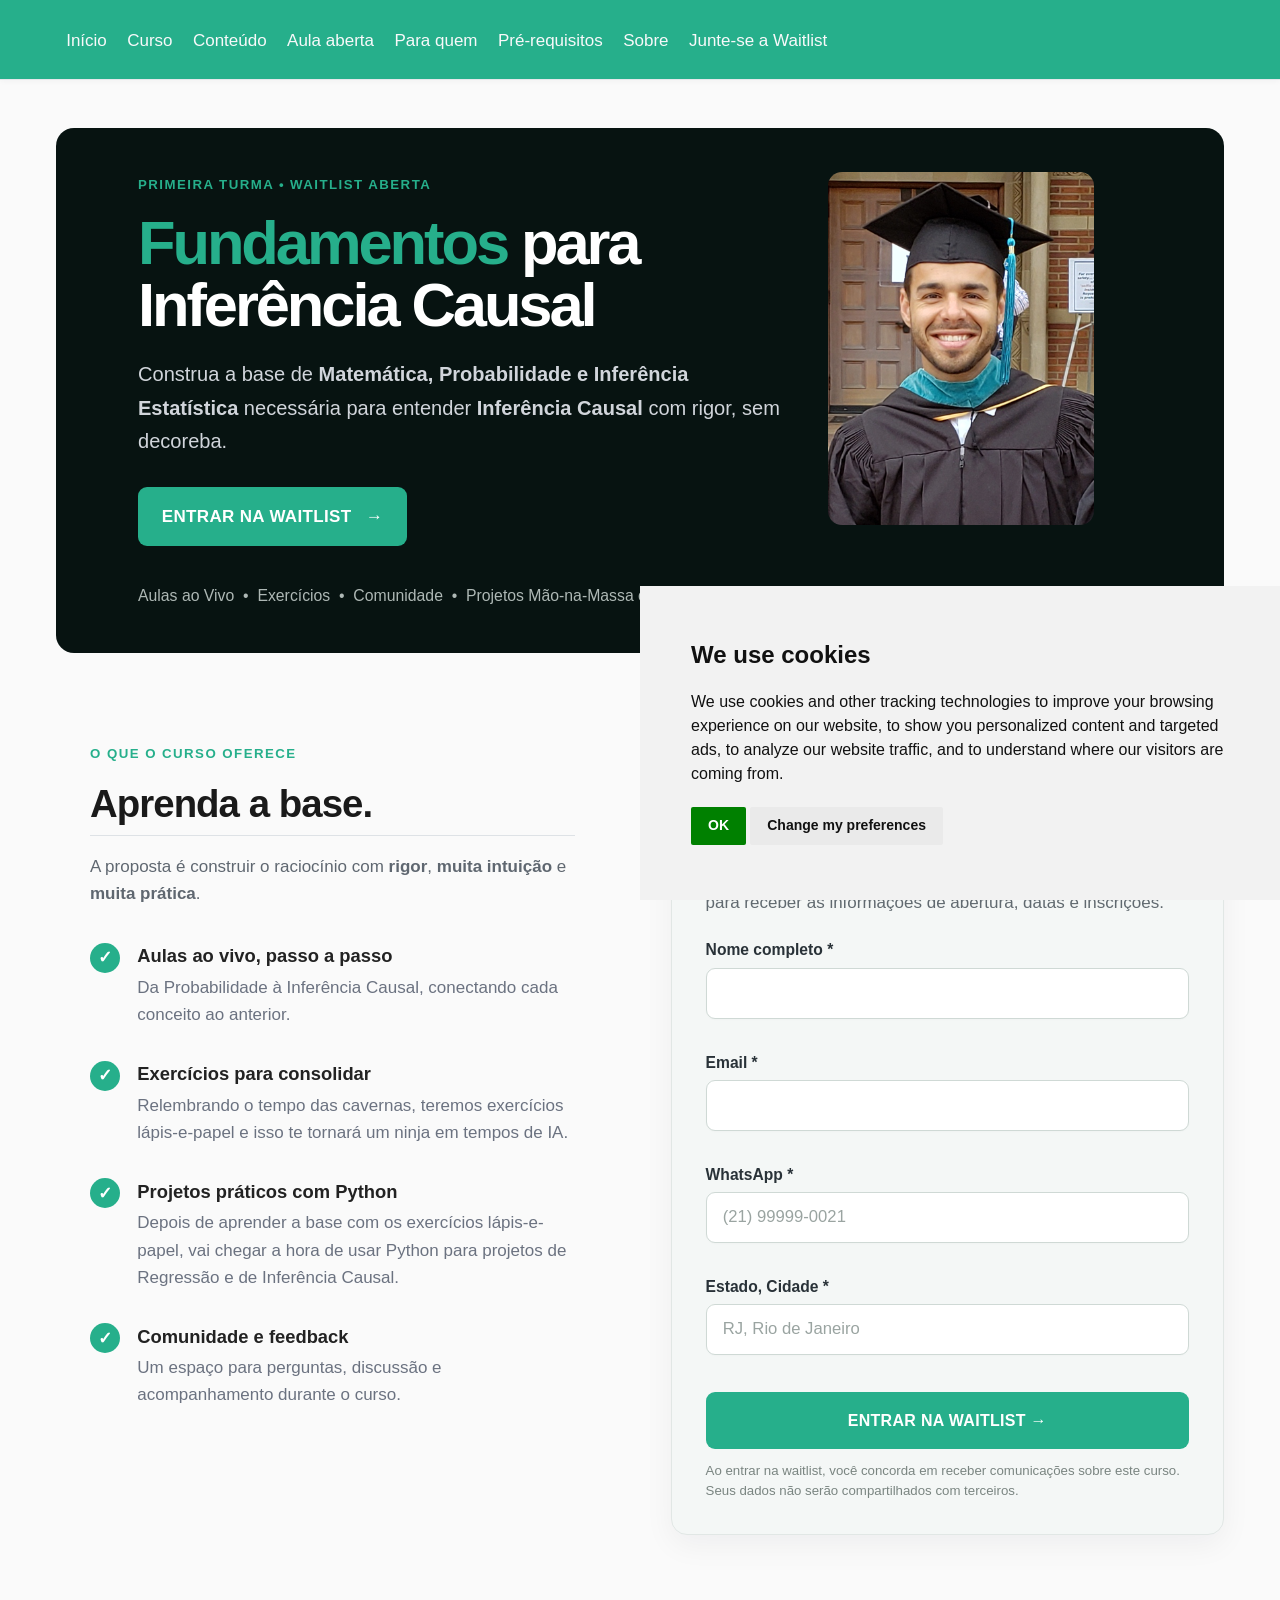
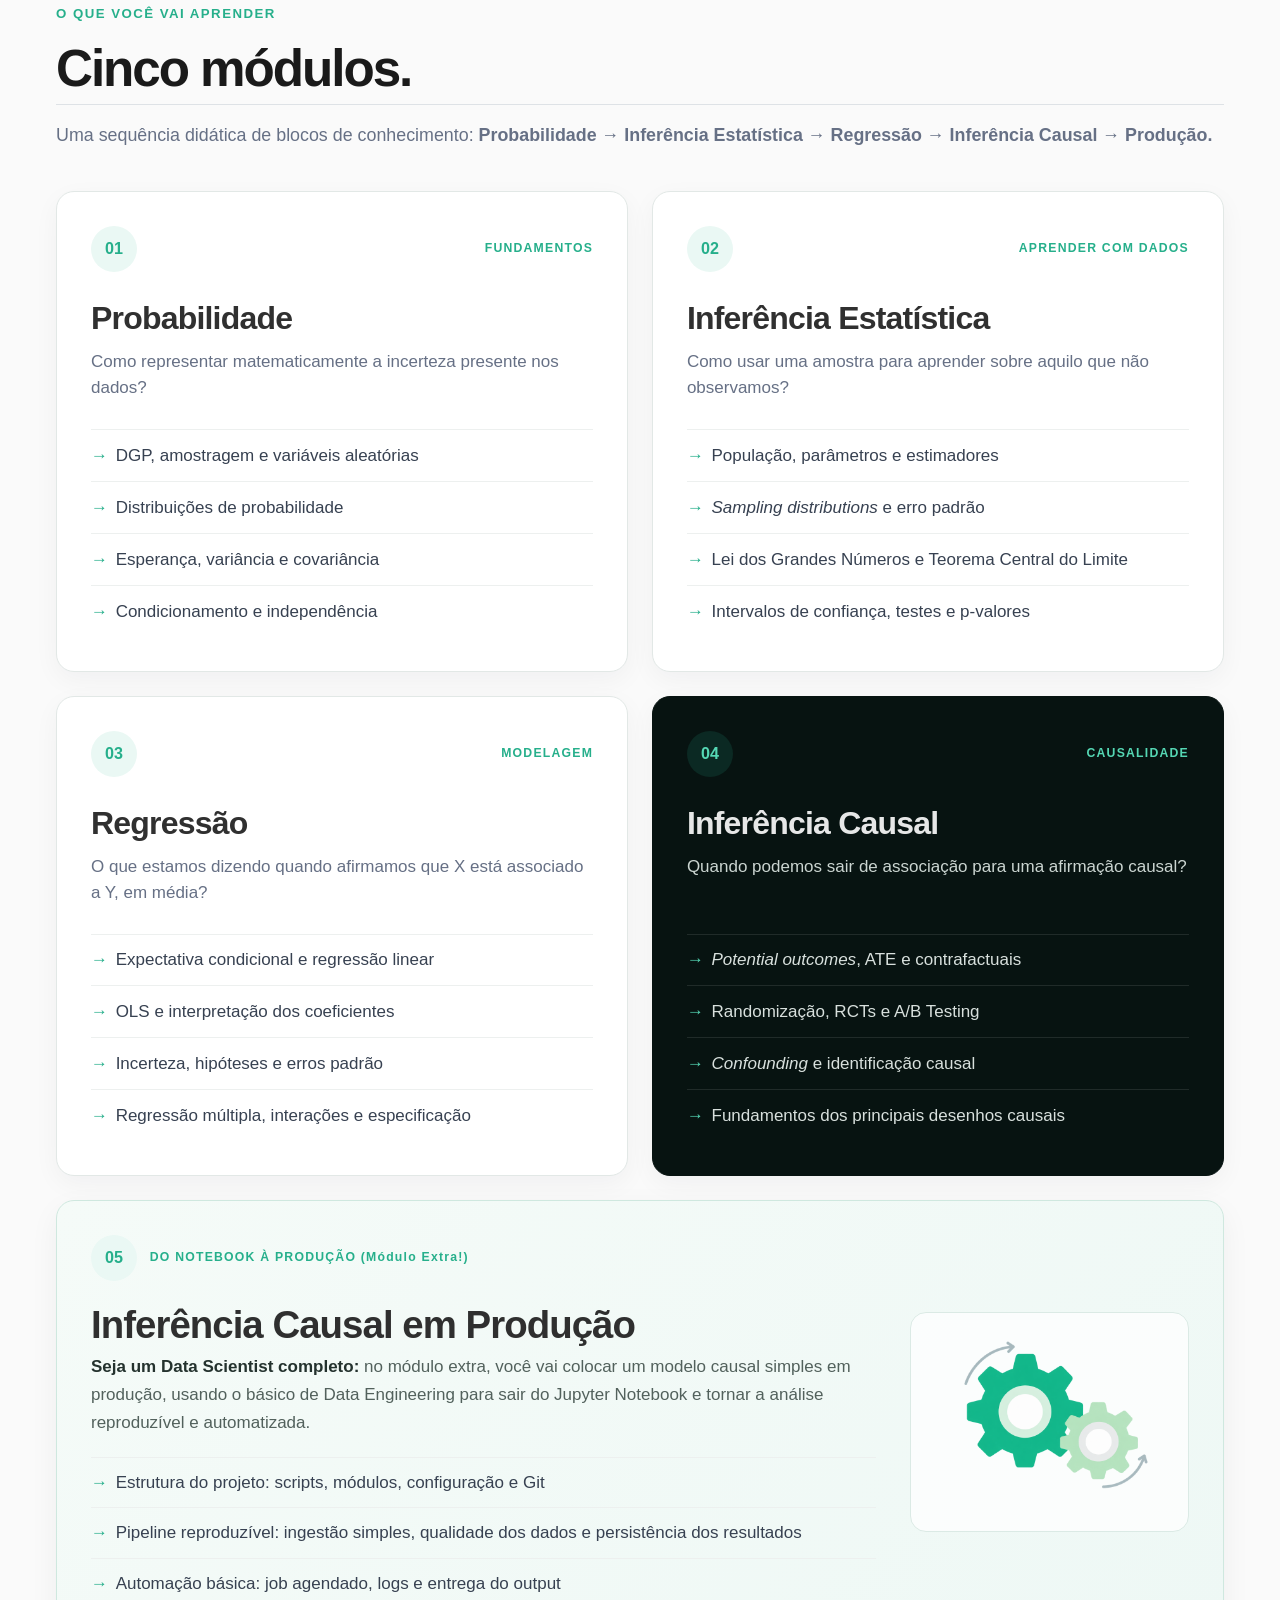
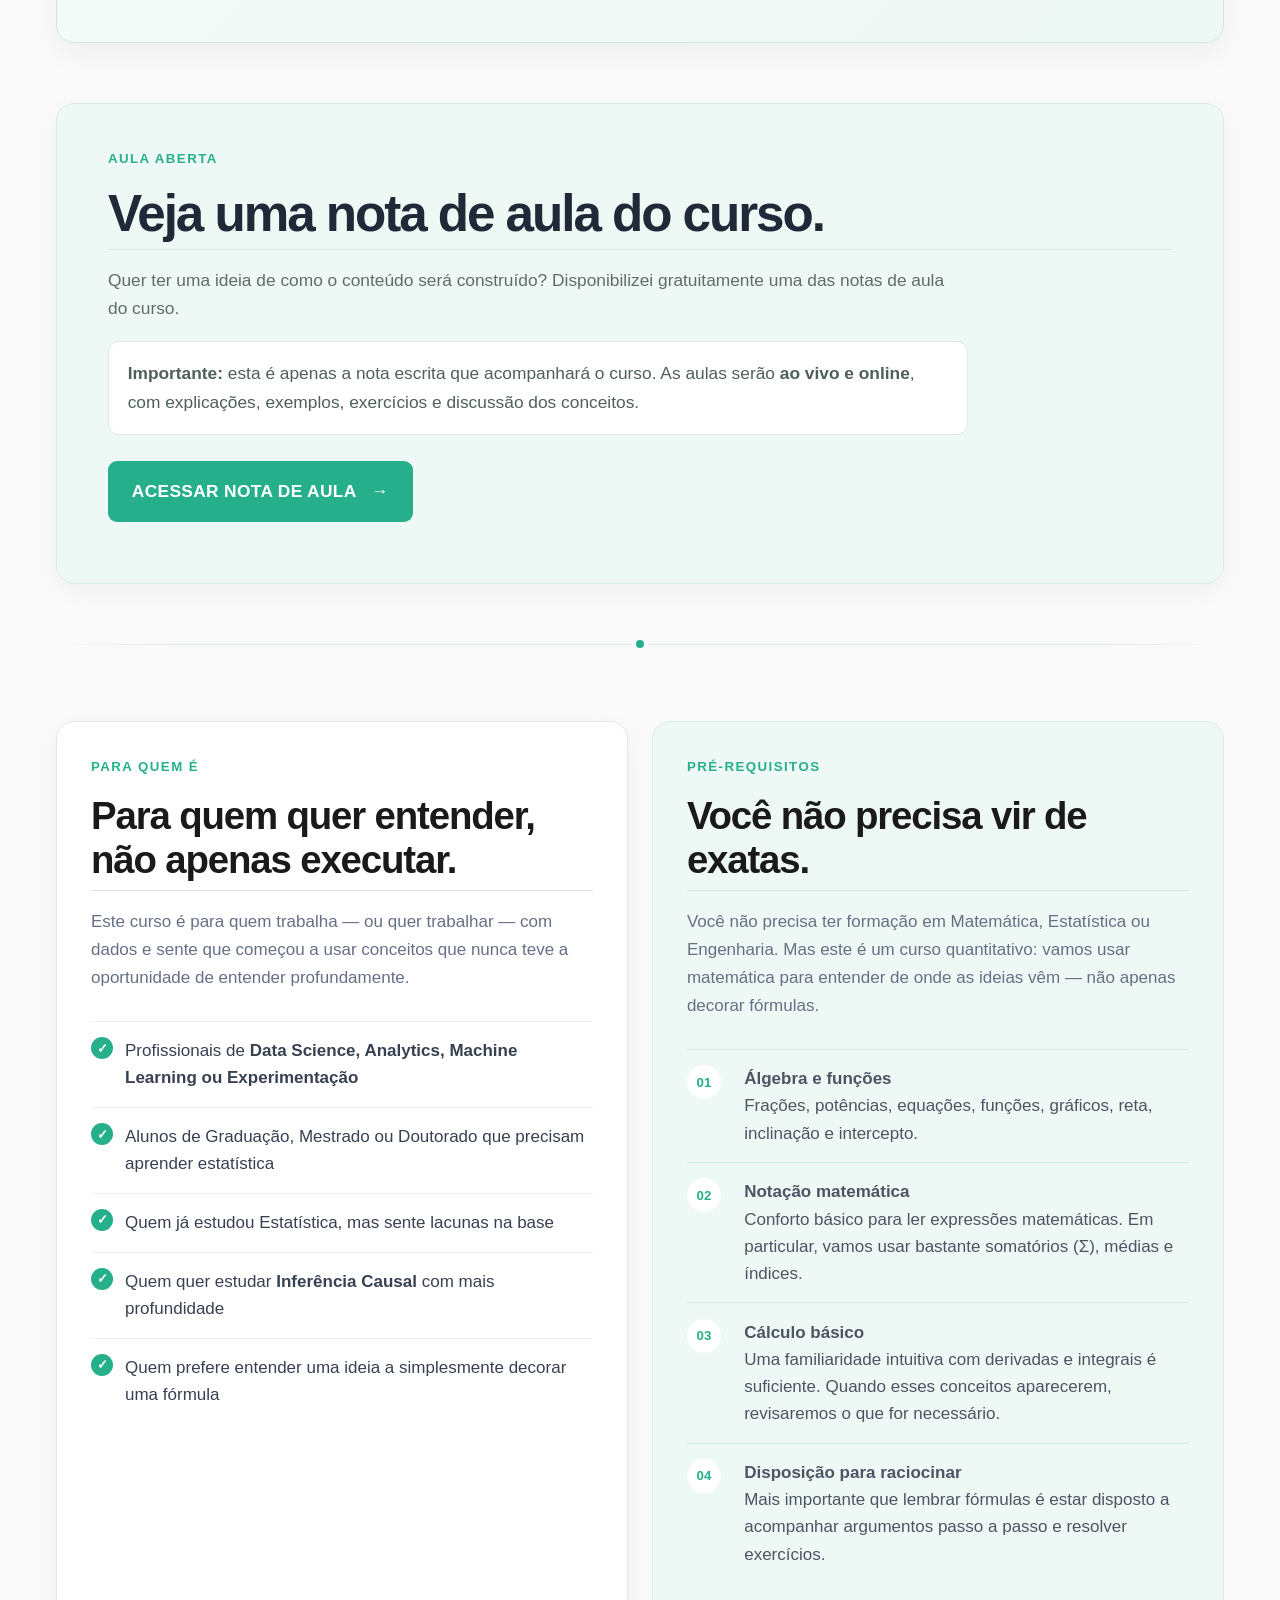
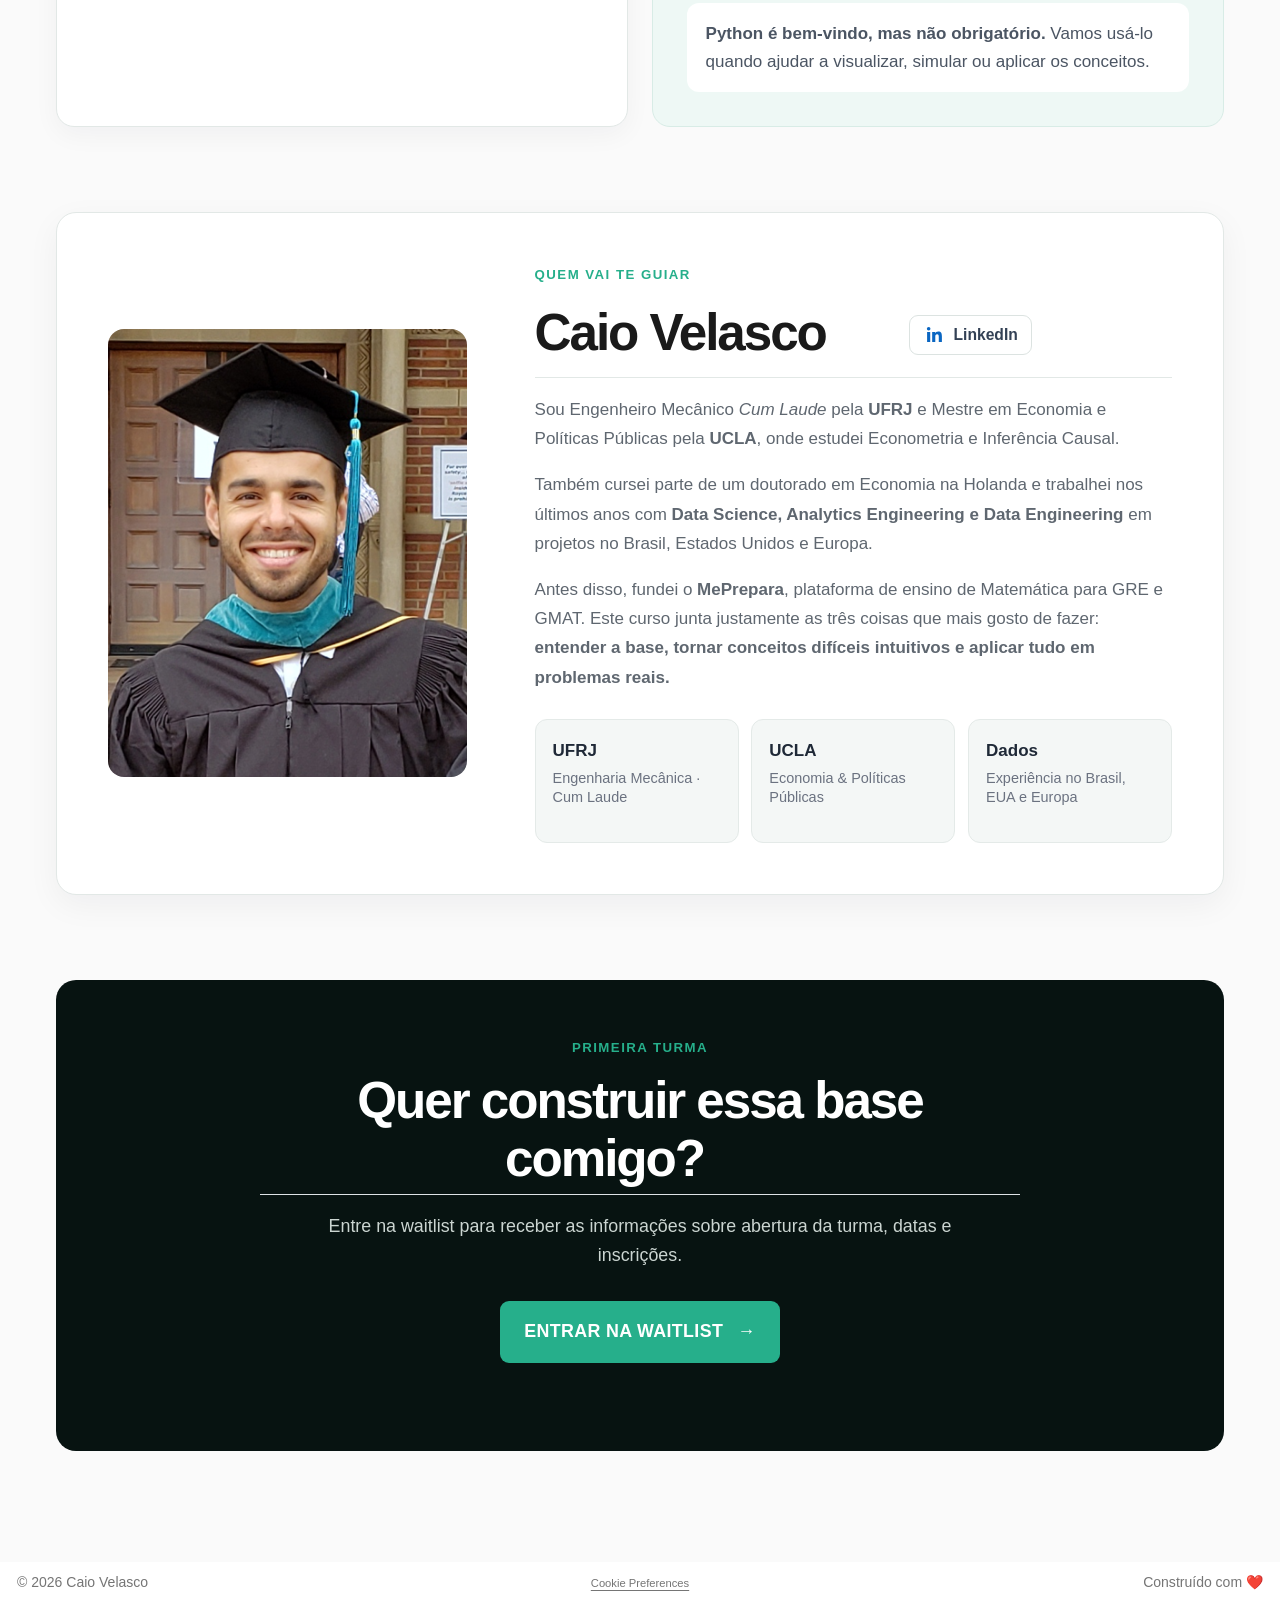
<file: docs/index.html>
<!DOCTYPE html>
<html xmlns="http://www.w3.org/1999/xhtml" lang="en" xml:lang="en"><head>

<meta charset="utf-8">
<meta name="generator" content="quarto-1.7.28">

<meta name="viewport" content="width=device-width, initial-scale=1.0, user-scalable=yes">


<title>Fundamentos para Inferência Causal</title>
<style>
code{white-space: pre-wrap;}
span.smallcaps{font-variant: small-caps;}
div.columns{display: flex; gap: min(4vw, 1.5em);}
div.column{flex: auto; overflow-x: auto;}
div.hanging-indent{margin-left: 1.5em; text-indent: -1.5em;}
ul.task-list{list-style: none;}
ul.task-list li input[type="checkbox"] {
  width: 0.8em;
  margin: 0 0.8em 0.2em -1em; /* quarto-specific, see https://github.com/quarto-dev/quarto-cli/issues/4556 */ 
  vertical-align: middle;
}
</style>


<script src="site_libs/quarto-nav/quarto-nav.js"></script>
<script src="site_libs/quarto-nav/headroom.min.js"></script>
<script src="site_libs/cookie-consent/cookie-consent.js"></script>
<link href="site_libs/cookie-consent/cookie-consent.css" rel="stylesheet">
<script src="site_libs/clipboard/clipboard.min.js"></script>
<script src="site_libs/quarto-html/quarto.js" type="module"></script>
<script src="site_libs/quarto-html/tabsets/tabsets.js" type="module"></script>
<script src="site_libs/quarto-html/popper.min.js"></script>
<script src="site_libs/quarto-html/tippy.umd.min.js"></script>
<script src="site_libs/quarto-html/anchor.min.js"></script>
<link href="site_libs/quarto-html/tippy.css" rel="stylesheet">
<link href="site_libs/quarto-html/quarto-syntax-highlighting-b719d3d4935f2b08311a76135e2bf442.css" rel="stylesheet" id="quarto-text-highlighting-styles">
<script src="site_libs/bootstrap/bootstrap.min.js"></script>
<link href="site_libs/bootstrap/bootstrap-icons.css" rel="stylesheet">
<link href="site_libs/bootstrap/bootstrap-cc63fce9873912f1bbbccf05079cc9ea.min.css" rel="stylesheet" append-hash="true" id="quarto-bootstrap" data-mode="light">
<script id="quarto-search-options" type="application/json">{
  "language": {
    "search-no-results-text": "No results",
    "search-matching-documents-text": "matching documents",
    "search-copy-link-title": "Copy link to search",
    "search-hide-matches-text": "Hide additional matches",
    "search-more-match-text": "more match in this document",
    "search-more-matches-text": "more matches in this document",
    "search-clear-button-title": "Clear",
    "search-text-placeholder": "",
    "search-detached-cancel-button-title": "Cancel",
    "search-submit-button-title": "Submit",
    "search-label": "Search"
  }
}</script>
<script async="" src="https://www.googletagmanager.com/gtag/js?id=G-1CQVNDXN3S"></script>

<script type="text/plain" cookie-consent="tracking">

window.dataLayer = window.dataLayer || [];
function gtag(){dataLayer.push(arguments);}
gtag('js', new Date());
gtag('config', 'G-1CQVNDXN3S', { 'anonymize_ip': true});
</script>

<script type="text/javascript" charset="UTF-8">
document.addEventListener('DOMContentLoaded', function () {
cookieconsent.run({
  "notice_banner_type":"simple",
  "consent_type":"implied",
  "palette":"light",
  "language":"en",
  "page_load_consent_levels":["strictly-necessary","functionality","tracking","targeting"],
  "notice_banner_reject_button_hide":false,
  "preferences_center_close_button_hide":false,
  "website_name":""
  ,
"language":"en"
  });
});
</script> 
  


<link rel="stylesheet" href="styles.css">
</head>

<body class="nav-fixed fullcontent quarto-light">

<div id="quarto-search-results"></div>
  <header id="quarto-header" class="headroom fixed-top">
    <nav class="navbar navbar-expand-lg " data-bs-theme="dark">
      <div class="navbar-container container-fluid">
          <button class="navbar-toggler" type="button" data-bs-toggle="collapse" data-bs-target="#navbarCollapse" aria-controls="navbarCollapse" role="menu" aria-expanded="false" aria-label="Toggle navigation" onclick="if (window.quartoToggleHeadroom) { window.quartoToggleHeadroom(); }">
  <span class="navbar-toggler-icon"></span>
</button>
          <div class="collapse navbar-collapse" id="navbarCollapse">
            <ul class="navbar-nav navbar-nav-scroll me-auto">
  <li class="nav-item">
    <a class="nav-link" href="./index.html#topo"> 
<span class="menu-text">Início</span></a>
  </li>  
  <li class="nav-item">
    <a class="nav-link" href="./index.html#curso"> 
<span class="menu-text">Curso</span></a>
  </li>  
  <li class="nav-item">
    <a class="nav-link" href="./index.html#conteudo"> 
<span class="menu-text">Conteúdo</span></a>
  </li>  
  <li class="nav-item">
    <a class="nav-link" href="./index.html#aula-aberta"> 
<span class="menu-text">Aula aberta</span></a>
  </li>  
  <li class="nav-item">
    <a class="nav-link" href="./index.html#publico"> 
<span class="menu-text">Para quem</span></a>
  </li>  
  <li class="nav-item">
    <a class="nav-link" href="./index.html#requisitos"> 
<span class="menu-text">Pré-requisitos</span></a>
  </li>  
  <li class="nav-item">
    <a class="nav-link" href="./index.html#sobre"> 
<span class="menu-text">Sobre</span></a>
  </li>  
  <li class="nav-item">
    <a class="nav-link" href="./index.html#waitlist"> 
<span class="menu-text">Junte-se a Waitlist</span></a>
  </li>  
</ul>
          </div> <!-- /navcollapse -->
            <div class="quarto-navbar-tools">
</div>
      </div> <!-- /container-fluid -->
    </nav>
</header>
<!-- content -->
<div id="quarto-content" class="quarto-container page-columns page-rows-contents page-layout-article page-navbar">
<!-- sidebar -->
<!-- margin-sidebar -->
    
<!-- main -->
<main class="content" id="quarto-document-content"><header id="title-block-header" class="quarto-title-block"></header>




<p><a name="topo"></a></p>
<div class="landing-shell">
<section class="course-hero">
<div class="hero-copy">
<p class="eyebrow">
PRIMEIRA TURMA • WAITLIST ABERTA
</p>
<h1>
<span>Fundamentos</span> para Inferência Causal
</h1>
<p class="hero-subtitle">
Construa a base de <strong>Matemática, Probabilidade e Inferência Estatística</strong> necessária para entender <strong>Inferência Causal</strong> com rigor, sem decoreba.
</p>
<p><a class="hero-cta" href="#waitlist">ENTRAR NA WAITLIST <span>→</span></a></p>
<p class="hero-note">
Aulas ao Vivo &nbsp;•&nbsp; Exercícios &nbsp;•&nbsp; Comunidade &nbsp;•&nbsp; Projetos Mão-na-Massa com Python
</p>
</div>
<div class="hero-photo-wrap">
<p><img src="images/caio_ucla.png" alt="Caio Velasco" class="hero-photo"></p>
</div>
</section>
<section class="offer-grid" id="curso">
<div class="offer-copy">
<p class="section-kicker">
O QUE O CURSO OFERECE
</p>
<h2 class="anchored">
Aprenda a base.
</h2>
<p class="offer-intro">
A proposta é construir o raciocínio com <strong>rigor</strong>, <strong>muita intuição</strong> e <strong>muita prática</strong>.
</p>
<div class="feature-item">
<div class="feature-check">
✓
</div>
<div>
<strong>Aulas ao vivo, passo a passo</strong>
<p>
Da Probabilidade à Inferência Causal, conectando cada conceito ao anterior.
</p>
</div>
</div>
<div class="feature-item">
<div class="feature-check">
✓
</div>
<div>
<strong>Exercícios para consolidar</strong>
<p>
Relembrando o tempo das cavernas, teremos exercícios lápis-e-papel e isso te tornará um ninja em tempos de IA.
</p>
</div>
</div>
<div class="feature-item">
<div class="feature-check">
✓
</div>
<div>
<strong>Projetos práticos com Python</strong>
<p>
Depois de aprender a base com os exercícios lápis-e-papel, vai chegar a hora de usar Python para projetos de Regressão e de Inferência Causal.
</p>
</div>
</div>
<div class="feature-item">
<div class="feature-check">
✓
</div>
<div>
<strong>Comunidade e feedback</strong>
<p>
Um espaço para perguntas, discussão e acompanhamento durante o curso.
</p>
</div>
</div>
</div>
<div id="waitlist" class="waitlist-card">
<p class="waitlist-label">
PRIMEIRA TURMA
</p>
<h2 class="anchored">
Entre na waitlist
</h2>
<p class="waitlist-copy">
Estou preparando a primeira turma do curso. Deixe seus dados para receber as informações de abertura, datas e inscrições.
</p>
<form id="waitlist-native-form" action="https://docs.google.com/forms/d/e/1FAIpQLScyDL0yrgmfypED88UhUn9P0kuiKJo1PqZxPzEBx6vacdz6kQ/formResponse" method="POST" target="waitlist-hidden-iframe">
<p><label for="waitlist-name">Nome completo *</label> <input id="waitlist-name" type="text" name="entry.2109223730" autocomplete="name" required=""></p>
<p><label for="waitlist-email">Email *</label> <input id="waitlist-email" type="email" name="entry.1826589210" autocomplete="email" required=""></p>
<p><label for="waitlist-whatsapp">WhatsApp *</label> <input id="waitlist-whatsapp" type="tel" name="entry.1489132314" autocomplete="tel" inputmode="numeric" maxlength="15" placeholder="(21) 99999-0021" required=""></p>
<p><label for="waitlist-location">Estado, Cidade *</label> <input id="waitlist-location" type="text" name="entry.1068005173" placeholder="RJ, Rio de Janeiro" required=""></p>
<button type="submit" id="waitlist-submit">
ENTRAR NA WAITLIST →
</button>
<p class="waitlist-privacy">
Ao entrar na waitlist, você concorda em receber comunicações sobre este curso. Seus dados não serão compartilhados com terceiros.
</p>
</form>
<div id="waitlist-success" hidden="">
<div class="success-icon">
✓
</div>
<p><strong>Você entrou na waitlist!</strong></p>
<p>
Obrigado pela confiança! Vou te avisar por email assim que tiver novidades sobre a primeira turma.
</p>
</div>
<iframe name="waitlist-hidden-iframe" id="waitlist-hidden-iframe" style="display:none;">
</iframe>
<script>
(function () {

  const form = document.getElementById("waitlist-native-form");
  const iframe = document.getElementById("waitlist-hidden-iframe");
  const success = document.getElementById("waitlist-success");
  const button = document.getElementById("waitlist-submit");
  const whatsapp = document.getElementById("waitlist-whatsapp");

  let submitted = false;

  function formatWhatsapp(value) {

    const digits = value.replace(/\D/g, "").slice(0, 11);

    if (digits.length <= 2) {
      return digits.length ? `(${digits}` : "";
    }

    if (digits.length <= 6) {
      return `(${digits.slice(0, 2)}) ${digits.slice(2)}`;
    }

    if (digits.length <= 10) {
      return `(${digits.slice(0, 2)}) ${digits.slice(2, 6)}-${digits.slice(6)}`;
    }

    return `(${digits.slice(0, 2)}) ${digits.slice(2, 7)}-${digits.slice(7)}`;
  }

  whatsapp.addEventListener("input", function () {
    this.value = formatWhatsapp(this.value);
    this.setCustomValidity("");
  });

  form.addEventListener("submit", function (event) {

    const digits = whatsapp.value.replace(/\D/g, "");

    if (digits.length < 10) {
      event.preventDefault();
      whatsapp.setCustomValidity("Digite um WhatsApp válido com DDD.");
      whatsapp.reportValidity();
      return;
    }

    whatsapp.setCustomValidity("");

    submitted = true;

    button.disabled = true;
    button.textContent = "ENVIANDO...";
  });

  iframe.addEventListener("load", function () {

    if (!submitted) return;

    form.style.display = "none";
    success.hidden = false;

    if (typeof gtag === "function") {
      gtag("event", "generate_lead", {
        lead_source: "waitlist",
        course_name: "fundamentos_inferencia_causal"
      });
    }

  });

})();
</script>
</div>
</section>
<section class="curriculum-section" id="conteudo">
<div class="curriculum-intro">
<p class="section-kicker">
O QUE VOCÊ VAI APRENDER
</p>
<h2 class="anchored">
Cinco módulos.
</h2>
<p>
Uma sequência didática de blocos de conhecimento: <strong>Probabilidade → Inferência Estatística → Regressão → Inferência Causal → Produção.</strong>
</p>
</div>
<div class="module-grid">
<article class="module-card">
<div class="module-top">
<div class="module-number">
01
</div>
<div class="module-tag">
FUNDAMENTOS
</div>
</div>
<h3 class="anchored">
Probabilidade
</h3>
<p class="module-question">
Como representar matematicamente a incerteza presente nos dados?
</p>
<ul class="module-topics">
<li>
DGP, amostragem e variáveis aleatórias
</li>
<li>
Distribuições de probabilidade
</li>
<li>
Esperança, variância e covariância
</li>
<li>
Condicionamento e independência
</li>
</ul>
</article>
<article class="module-card">
<div class="module-top">
<div class="module-number">
02
</div>
<div class="module-tag">
APRENDER COM DADOS
</div>
</div>
<h3 class="anchored">
Inferência Estatística
</h3>
<p class="module-question">
Como usar uma amostra para aprender sobre aquilo que não observamos?
</p>
<ul class="module-topics">
<li>
População, parâmetros e estimadores
</li>
<li>
<em>Sampling distributions</em> e erro padrão
</li>
<li>
Lei dos Grandes Números e Teorema Central do Limite
</li>
<li>
Intervalos de confiança, testes e p-valores
</li>
</ul>
</article>
<article class="module-card">
<div class="module-top">
<div class="module-number">
03
</div>
<div class="module-tag">
MODELAGEM
</div>
</div>
<h3 class="anchored">
Regressão
</h3>
<p class="module-question">
O que estamos dizendo quando afirmamos que X está associado a Y, em média?
</p>
<ul class="module-topics">
<li>
Expectativa condicional e regressão linear
</li>
<li>
OLS e interpretação dos coeficientes
</li>
<li>
Incerteza, hipóteses e erros padrão
</li>
<li>
Regressão múltipla, interações e especificação
</li>
</ul>
</article>
<article class="module-card module-card-accent">
<div class="module-top">
<div class="module-number">
04
</div>
<div class="module-tag">
CAUSALIDADE
</div>
</div>
<h3 class="anchored">
Inferência Causal
</h3>
<p class="module-question">
Quando podemos sair de associação para uma afirmação causal?
</p>
<ul class="module-topics">
<li>
<em>Potential outcomes</em>, ATE e contrafactuais
</li>
<li>
Randomização, RCTs e A/B Testing
</li>
<li>
<em>Confounding</em> e identificação causal
</li>
<li>
Fundamentos dos principais desenhos causais
</li>
</ul>
</article>
<article class="module-card module-card-production">
<div class="production-content">
<div class="production-copy">
<div class="module-top">
<div class="module-number">
05
</div>
<div class="module-tag">
DO NOTEBOOK À PRODUÇÃO (Módulo Extra!)
</div>
</div>
<h3 class="anchored">
Inferência Causal em Produção
</h3>
<p class="production-lead">
<strong>Seja um Data Scientist completo:</strong> no módulo extra, você vai colocar um modelo causal simples em produção, usando o básico de Data Engineering para sair do Jupyter Notebook e tornar a análise reproduzível e automatizada.
</p>
<ul class="module-topics production-topics">
<li>
Estrutura do projeto: scripts, módulos, configuração e Git
</li>
<li>
Pipeline reproduzível: ingestão simples, qualidade dos dados e persistência dos resultados
</li>
<li>
Automação básica: job agendado, logs e entrega do output
</li>
</ul>
</div>
<div class="production-visual">
<p><img src="images/engrenagem.png" alt="Engrenagens representando automação e produção" style="width: 100%; max-width: 260px; height: auto; display: block;"></p>
</div>
</div>
</article>
</div>
</section>
<section class="final-cta" id="aula-aberta">
<p class="section-kicker">
AULA ABERTA
</p>
<h2 class="anchored">
Veja uma nota de aula do curso.
</h2>
<p>
Quer ter uma ideia de como o conteúdo será construído? Disponibilizei gratuitamente uma das notas de aula do curso.
</p>
<p>
<strong>Importante:</strong> esta é apenas a nota escrita que acompanhará o curso. As aulas serão <strong>ao vivo e online</strong>, com explicações, exemplos, exercícios e discussão dos conceitos.
</p>
<p><a class="hero-cta" href="https://caiocvelasco.github.io/fundamentos-inferencia-causal/" target="_blank" rel="noopener noreferrer"> ACESSAR NOTA DE AULA <span>→</span> </a></p>
</section>
<div class="section-divider" aria-hidden="true">

</div>
<section class="fit-section">
<div id="publico" class="fit-card">
<p class="section-kicker">
PARA QUEM É
</p>
<h2 class="anchored">
Para quem quer entender, não apenas executar.
</h2>
<p class="fit-intro">
Este curso é para quem trabalha — ou quer trabalhar — com dados e sente que começou a usar conceitos que nunca teve a oportunidade de entender profundamente.
</p>
<ul class="fit-list">
<li>
Profissionais de <strong>Data Science, Analytics, Machine Learning ou Experimentação</strong>
</li>
<li>
Alunos de Graduação, Mestrado ou Doutorado que precisam aprender estatística
</li>
<li>
Quem já estudou Estatística, mas sente lacunas na base
</li>
<li>
Quem quer estudar <strong>Inferência Causal</strong> com mais profundidade
</li>
<li>
Quem prefere entender uma ideia a simplesmente decorar uma fórmula
</li>
</ul>
</div>
<div id="requisitos" class="prereq-card">
<p class="section-kicker">
PRÉ-REQUISITOS
</p>
<h2 class="anchored">
Você não precisa vir de exatas.
</h2>
<p class="prereq-intro">
Você não precisa ter formação em Matemática, Estatística ou Engenharia. Mas este é um curso quantitativo: vamos usar matemática para entender de onde as ideias vêm — não apenas decorar fórmulas.
</p>
<div class="prereq-items">
<div class="prereq-item">
<span>01</span>
<p>
<strong>Álgebra e funções</strong><br> Frações, potências, equações, funções, gráficos, reta, inclinação e intercepto.
</p>
</div>
<div class="prereq-item">
<span>02</span>
<p>
<strong>Notação matemática</strong><br> Conforto básico para ler expressões matemáticas. Em particular, vamos usar bastante somatórios (Σ), médias e índices.
</p>
</div>
<div class="prereq-item">
<span>03</span>
<p>
<strong>Cálculo básico</strong><br> Uma familiaridade intuitiva com derivadas e integrais é suficiente. Quando esses conceitos aparecerem, revisaremos o que for necessário.
</p>
</div>
<div class="prereq-item">
<span>04</span>
<p>
<strong>Disposição para raciocinar</strong><br> Mais importante que lembrar fórmulas é estar disposto a acompanhar argumentos passo a passo e resolver exercícios.
</p>
</div>
</div>
<p class="prereq-note">
<strong>Python é bem-vindo, mas não obrigatório.</strong> Vamos usá-lo quando ajudar a visualizar, simular ou aplicar os conceitos.
</p>
</div>
</section>
<section class="about-section" id="sobre">
<div class="about-photo">
<p><img src="images/caio_ucla.png" alt="Caio Velasco"></p>
</div>
<div class="about-copy">
<p class="section-kicker">
QUEM VAI TE GUIAR
</p>
<div class="about-heading">
<h2 class="anchored">
Caio Velasco
</h2>
<div class="linkedin-profile-wrap">
<p><a class="linkedin-profile" href="https://www.linkedin.com/in/caiovelasco/" target="_blank" rel="noopener noreferrer"> <svg class="linkedin-svg" viewbox="0 0 24 24" aria-hidden="true"> <path d="M20.45 20.45h-3.56v-5.57c0-1.33-.03-3.04-1.85-3.04-1.85 0-2.14 1.45-2.14 2.94v5.67H9.34V9h3.42v1.56h.05c.48-.9 1.64-1.85 3.37-1.85 3.6 0 4.27 2.37 4.27 5.46v6.28zM5.32 7.43a2.07 2.07 0 1 1 0-4.14 2.07 2.07 0 0 1 0 4.14zM7.1 20.45H3.54V9H7.1v11.45z"></path> </svg> <span>LinkedIn</span> </a></p>
</div>
</div>
<p>
Sou Engenheiro Mecânico <em>Cum Laude</em> pela <strong>UFRJ</strong> e Mestre em Economia e Políticas Públicas pela <strong>UCLA</strong>, onde estudei Econometria e Inferência Causal.
</p>
<p>
Também cursei parte de um doutorado em Economia na Holanda e trabalhei nos últimos anos com <strong>Data Science, Analytics Engineering e Data Engineering</strong> em projetos no Brasil, Estados Unidos e Europa.
</p>
<p>
Antes disso, fundei o <strong>MePrepara</strong>, plataforma de ensino de Matemática para GRE e GMAT. Este curso junta justamente as três coisas que mais gosto de fazer: <strong>entender a base, tornar conceitos difíceis intuitivos e aplicar tudo em problemas reais.</strong>
</p>
<div class="about-highlights">
<div>
<p><strong>UFRJ</strong> <span>Engenharia Mecânica · Cum Laude</span></p>
</div>
<div>
<p><strong>UCLA</strong> <span>Economia &amp; Políticas Públicas</span></p>
</div>
<div>
<p><strong>Dados</strong> <span>Experiência no Brasil, EUA e Europa</span></p>
</div>
</div>
</div>
</section>
<section class="final-cta">
<p class="section-kicker">
PRIMEIRA TURMA
</p>
<h2 class="anchored">
Quer construir essa base comigo?
</h2>
<p>
Entre na waitlist para receber as informações sobre abertura da turma, datas e inscrições.
</p>
<p><a class="hero-cta" href="#waitlist">ENTRAR NA WAITLIST <span>→</span></a></p>
</section>
</div>



</main> <!-- /main -->
<script id="quarto-html-after-body" type="application/javascript">
  window.document.addEventListener("DOMContentLoaded", function (event) {
    const icon = "";
    const anchorJS = new window.AnchorJS();
    anchorJS.options = {
      placement: 'right',
      icon: icon
    };
    anchorJS.add('.anchored');
    const isCodeAnnotation = (el) => {
      for (const clz of el.classList) {
        if (clz.startsWith('code-annotation-')) {                     
          return true;
        }
      }
      return false;
    }
    const onCopySuccess = function(e) {
      // button target
      const button = e.trigger;
      // don't keep focus
      button.blur();
      // flash "checked"
      button.classList.add('code-copy-button-checked');
      var currentTitle = button.getAttribute("title");
      button.setAttribute("title", "Copied!");
      let tooltip;
      if (window.bootstrap) {
        button.setAttribute("data-bs-toggle", "tooltip");
        button.setAttribute("data-bs-placement", "left");
        button.setAttribute("data-bs-title", "Copied!");
        tooltip = new bootstrap.Tooltip(button, 
          { trigger: "manual", 
            customClass: "code-copy-button-tooltip",
            offset: [0, -8]});
        tooltip.show();    
      }
      setTimeout(function() {
        if (tooltip) {
          tooltip.hide();
          button.removeAttribute("data-bs-title");
          button.removeAttribute("data-bs-toggle");
          button.removeAttribute("data-bs-placement");
        }
        button.setAttribute("title", currentTitle);
        button.classList.remove('code-copy-button-checked');
      }, 1000);
      // clear code selection
      e.clearSelection();
    }
    const getTextToCopy = function(trigger) {
        const codeEl = trigger.previousElementSibling.cloneNode(true);
        for (const childEl of codeEl.children) {
          if (isCodeAnnotation(childEl)) {
            childEl.remove();
          }
        }
        return codeEl.innerText;
    }
    const clipboard = new window.ClipboardJS('.code-copy-button:not([data-in-quarto-modal])', {
      text: getTextToCopy
    });
    clipboard.on('success', onCopySuccess);
    if (window.document.getElementById('quarto-embedded-source-code-modal')) {
      const clipboardModal = new window.ClipboardJS('.code-copy-button[data-in-quarto-modal]', {
        text: getTextToCopy,
        container: window.document.getElementById('quarto-embedded-source-code-modal')
      });
      clipboardModal.on('success', onCopySuccess);
    }
      var localhostRegex = new RegExp(/^(?:http|https):\/\/localhost\:?[0-9]*\//);
      var mailtoRegex = new RegExp(/^mailto:/);
        var filterRegex = new RegExp('/' + window.location.host + '/');
      var isInternal = (href) => {
          return filterRegex.test(href) || localhostRegex.test(href) || mailtoRegex.test(href);
      }
      // Inspect non-navigation links and adorn them if external
     var links = window.document.querySelectorAll('a[href]:not(.nav-link):not(.navbar-brand):not(.toc-action):not(.sidebar-link):not(.sidebar-item-toggle):not(.pagination-link):not(.no-external):not([aria-hidden]):not(.dropdown-item):not(.quarto-navigation-tool):not(.about-link)');
      for (var i=0; i<links.length; i++) {
        const link = links[i];
        if (!isInternal(link.href)) {
          // undo the damage that might have been done by quarto-nav.js in the case of
          // links that we want to consider external
          if (link.dataset.originalHref !== undefined) {
            link.href = link.dataset.originalHref;
          }
        }
      }
    function tippyHover(el, contentFn, onTriggerFn, onUntriggerFn) {
      const config = {
        allowHTML: true,
        maxWidth: 500,
        delay: 100,
        arrow: false,
        appendTo: function(el) {
            return el.parentElement;
        },
        interactive: true,
        interactiveBorder: 10,
        theme: 'quarto',
        placement: 'bottom-start',
      };
      if (contentFn) {
        config.content = contentFn;
      }
      if (onTriggerFn) {
        config.onTrigger = onTriggerFn;
      }
      if (onUntriggerFn) {
        config.onUntrigger = onUntriggerFn;
      }
      window.tippy(el, config); 
    }
    const noterefs = window.document.querySelectorAll('a[role="doc-noteref"]');
    for (var i=0; i<noterefs.length; i++) {
      const ref = noterefs[i];
      tippyHover(ref, function() {
        // use id or data attribute instead here
        let href = ref.getAttribute('data-footnote-href') || ref.getAttribute('href');
        try { href = new URL(href).hash; } catch {}
        const id = href.replace(/^#\/?/, "");
        const note = window.document.getElementById(id);
        if (note) {
          return note.innerHTML;
        } else {
          return "";
        }
      });
    }
    const xrefs = window.document.querySelectorAll('a.quarto-xref');
    const processXRef = (id, note) => {
      // Strip column container classes
      const stripColumnClz = (el) => {
        el.classList.remove("page-full", "page-columns");
        if (el.children) {
          for (const child of el.children) {
            stripColumnClz(child);
          }
        }
      }
      stripColumnClz(note)
      if (id === null || id.startsWith('sec-')) {
        // Special case sections, only their first couple elements
        const container = document.createElement("div");
        if (note.children && note.children.length > 2) {
          container.appendChild(note.children[0].cloneNode(true));
          for (let i = 1; i < note.children.length; i++) {
            const child = note.children[i];
            if (child.tagName === "P" && child.innerText === "") {
              continue;
            } else {
              container.appendChild(child.cloneNode(true));
              break;
            }
          }
          if (window.Quarto?.typesetMath) {
            window.Quarto.typesetMath(container);
          }
          return container.innerHTML
        } else {
          if (window.Quarto?.typesetMath) {
            window.Quarto.typesetMath(note);
          }
          return note.innerHTML;
        }
      } else {
        // Remove any anchor links if they are present
        const anchorLink = note.querySelector('a.anchorjs-link');
        if (anchorLink) {
          anchorLink.remove();
        }
        if (window.Quarto?.typesetMath) {
          window.Quarto.typesetMath(note);
        }
        if (note.classList.contains("callout")) {
          return note.outerHTML;
        } else {
          return note.innerHTML;
        }
      }
    }
    for (var i=0; i<xrefs.length; i++) {
      const xref = xrefs[i];
      tippyHover(xref, undefined, function(instance) {
        instance.disable();
        let url = xref.getAttribute('href');
        let hash = undefined; 
        if (url.startsWith('#')) {
          hash = url;
        } else {
          try { hash = new URL(url).hash; } catch {}
        }
        if (hash) {
          const id = hash.replace(/^#\/?/, "");
          const note = window.document.getElementById(id);
          if (note !== null) {
            try {
              const html = processXRef(id, note.cloneNode(true));
              instance.setContent(html);
            } finally {
              instance.enable();
              instance.show();
            }
          } else {
            // See if we can fetch this
            fetch(url.split('#')[0])
            .then(res => res.text())
            .then(html => {
              const parser = new DOMParser();
              const htmlDoc = parser.parseFromString(html, "text/html");
              const note = htmlDoc.getElementById(id);
              if (note !== null) {
                const html = processXRef(id, note);
                instance.setContent(html);
              } 
            }).finally(() => {
              instance.enable();
              instance.show();
            });
          }
        } else {
          // See if we can fetch a full url (with no hash to target)
          // This is a special case and we should probably do some content thinning / targeting
          fetch(url)
          .then(res => res.text())
          .then(html => {
            const parser = new DOMParser();
            const htmlDoc = parser.parseFromString(html, "text/html");
            const note = htmlDoc.querySelector('main.content');
            if (note !== null) {
              // This should only happen for chapter cross references
              // (since there is no id in the URL)
              // remove the first header
              if (note.children.length > 0 && note.children[0].tagName === "HEADER") {
                note.children[0].remove();
              }
              const html = processXRef(null, note);
              instance.setContent(html);
            } 
          }).finally(() => {
            instance.enable();
            instance.show();
          });
        }
      }, function(instance) {
      });
    }
        let selectedAnnoteEl;
        const selectorForAnnotation = ( cell, annotation) => {
          let cellAttr = 'data-code-cell="' + cell + '"';
          let lineAttr = 'data-code-annotation="' +  annotation + '"';
          const selector = 'span[' + cellAttr + '][' + lineAttr + ']';
          return selector;
        }
        const selectCodeLines = (annoteEl) => {
          const doc = window.document;
          const targetCell = annoteEl.getAttribute("data-target-cell");
          const targetAnnotation = annoteEl.getAttribute("data-target-annotation");
          const annoteSpan = window.document.querySelector(selectorForAnnotation(targetCell, targetAnnotation));
          const lines = annoteSpan.getAttribute("data-code-lines").split(",");
          const lineIds = lines.map((line) => {
            return targetCell + "-" + line;
          })
          let top = null;
          let height = null;
          let parent = null;
          if (lineIds.length > 0) {
              //compute the position of the single el (top and bottom and make a div)
              const el = window.document.getElementById(lineIds[0]);
              top = el.offsetTop;
              height = el.offsetHeight;
              parent = el.parentElement.parentElement;
            if (lineIds.length > 1) {
              const lastEl = window.document.getElementById(lineIds[lineIds.length - 1]);
              const bottom = lastEl.offsetTop + lastEl.offsetHeight;
              height = bottom - top;
            }
            if (top !== null && height !== null && parent !== null) {
              // cook up a div (if necessary) and position it 
              let div = window.document.getElementById("code-annotation-line-highlight");
              if (div === null) {
                div = window.document.createElement("div");
                div.setAttribute("id", "code-annotation-line-highlight");
                div.style.position = 'absolute';
                parent.appendChild(div);
              }
              div.style.top = top - 2 + "px";
              div.style.height = height + 4 + "px";
              div.style.left = 0;
              let gutterDiv = window.document.getElementById("code-annotation-line-highlight-gutter");
              if (gutterDiv === null) {
                gutterDiv = window.document.createElement("div");
                gutterDiv.setAttribute("id", "code-annotation-line-highlight-gutter");
                gutterDiv.style.position = 'absolute';
                const codeCell = window.document.getElementById(targetCell);
                const gutter = codeCell.querySelector('.code-annotation-gutter');
                gutter.appendChild(gutterDiv);
              }
              gutterDiv.style.top = top - 2 + "px";
              gutterDiv.style.height = height + 4 + "px";
            }
            selectedAnnoteEl = annoteEl;
          }
        };
        const unselectCodeLines = () => {
          const elementsIds = ["code-annotation-line-highlight", "code-annotation-line-highlight-gutter"];
          elementsIds.forEach((elId) => {
            const div = window.document.getElementById(elId);
            if (div) {
              div.remove();
            }
          });
          selectedAnnoteEl = undefined;
        };
          // Handle positioning of the toggle
      window.addEventListener(
        "resize",
        throttle(() => {
          elRect = undefined;
          if (selectedAnnoteEl) {
            selectCodeLines(selectedAnnoteEl);
          }
        }, 10)
      );
      function throttle(fn, ms) {
      let throttle = false;
      let timer;
        return (...args) => {
          if(!throttle) { // first call gets through
              fn.apply(this, args);
              throttle = true;
          } else { // all the others get throttled
              if(timer) clearTimeout(timer); // cancel #2
              timer = setTimeout(() => {
                fn.apply(this, args);
                timer = throttle = false;
              }, ms);
          }
        };
      }
        // Attach click handler to the DT
        const annoteDls = window.document.querySelectorAll('dt[data-target-cell]');
        for (const annoteDlNode of annoteDls) {
          annoteDlNode.addEventListener('click', (event) => {
            const clickedEl = event.target;
            if (clickedEl !== selectedAnnoteEl) {
              unselectCodeLines();
              const activeEl = window.document.querySelector('dt[data-target-cell].code-annotation-active');
              if (activeEl) {
                activeEl.classList.remove('code-annotation-active');
              }
              selectCodeLines(clickedEl);
              clickedEl.classList.add('code-annotation-active');
            } else {
              // Unselect the line
              unselectCodeLines();
              clickedEl.classList.remove('code-annotation-active');
            }
          });
        }
    const findCites = (el) => {
      const parentEl = el.parentElement;
      if (parentEl) {
        const cites = parentEl.dataset.cites;
        if (cites) {
          return {
            el,
            cites: cites.split(' ')
          };
        } else {
          return findCites(el.parentElement)
        }
      } else {
        return undefined;
      }
    };
    var bibliorefs = window.document.querySelectorAll('a[role="doc-biblioref"]');
    for (var i=0; i<bibliorefs.length; i++) {
      const ref = bibliorefs[i];
      const citeInfo = findCites(ref);
      if (citeInfo) {
        tippyHover(citeInfo.el, function() {
          var popup = window.document.createElement('div');
          citeInfo.cites.forEach(function(cite) {
            var citeDiv = window.document.createElement('div');
            citeDiv.classList.add('hanging-indent');
            citeDiv.classList.add('csl-entry');
            var biblioDiv = window.document.getElementById('ref-' + cite);
            if (biblioDiv) {
              citeDiv.innerHTML = biblioDiv.innerHTML;
            }
            popup.appendChild(citeDiv);
          });
          return popup.innerHTML;
        });
      }
    }
  });
  </script>
</div> <!-- /content -->
<footer class="footer">
  <div class="nav-footer">
    <div class="nav-footer-left">
<p>© 2026 Caio Velasco</p>
</div>   
    <div class="nav-footer-center">

<div class="cookie-consent-footer"><a href="#" id="open_preferences_center">Cookie Preferences</a></div></div>
    <div class="nav-footer-right">
<p>Construído com ❤️</p>
</div>
  </div>
</footer>




</body></html>
</file>
<file: docs/site_libs/cookie-consent/cookie-consent.css>
div.cookie-consent-footer {
  font-size: 0.8em;
  text-decoration: none;
}
</file>
<file: docs/site_libs/quarto-html/tippy.css>
.tippy-box[data-animation=fade][data-state=hidden]{opacity:0}[data-tippy-root]{max-width:calc(100vw - 10px)}.tippy-box{position:relative;background-color:#333;color:#fff;border-radius:4px;font-size:14px;line-height:1.4;white-space:normal;outline:0;transition-property:transform,visibility,opacity}.tippy-box[data-placement^=top]>.tippy-arrow{bottom:0}.tippy-box[data-placement^=top]>.tippy-arrow:before{bottom:-7px;left:0;border-width:8px 8px 0;border-top-color:initial;transform-origin:center top}.tippy-box[data-placement^=bottom]>.tippy-arrow{top:0}.tippy-box[data-placement^=bottom]>.tippy-arrow:before{top:-7px;left:0;border-width:0 8px 8px;border-bottom-color:initial;transform-origin:center bottom}.tippy-box[data-placement^=left]>.tippy-arrow{right:0}.tippy-box[data-placement^=left]>.tippy-arrow:before{border-width:8px 0 8px 8px;border-left-color:initial;right:-7px;transform-origin:center left}.tippy-box[data-placement^=right]>.tippy-arrow{left:0}.tippy-box[data-placement^=right]>.tippy-arrow:before{left:-7px;border-width:8px 8px 8px 0;border-right-color:initial;transform-origin:center right}.tippy-box[data-inertia][data-state=visible]{transition-timing-function:cubic-bezier(.54,1.5,.38,1.11)}.tippy-arrow{width:16px;height:16px;color:#333}.tippy-arrow:before{content:"";position:absolute;border-color:transparent;border-style:solid}.tippy-content{position:relative;padding:5px 9px;z-index:1}
</file>
<file: docs/site_libs/quarto-html/quarto-syntax-highlighting-b719d3d4935f2b08311a76135e2bf442.css>
/* quarto syntax highlight colors */
:root {
  --quarto-hl-ot-color: #003B4F;
  --quarto-hl-at-color: #657422;
  --quarto-hl-ss-color: #20794D;
  --quarto-hl-an-color: #5E5E5E;
  --quarto-hl-fu-color: #4758AB;
  --quarto-hl-st-color: #20794D;
  --quarto-hl-cf-color: #003B4F;
  --quarto-hl-op-color: #5E5E5E;
  --quarto-hl-er-color: #AD0000;
  --quarto-hl-bn-color: #AD0000;
  --quarto-hl-al-color: #AD0000;
  --quarto-hl-va-color: #111111;
  --quarto-hl-bu-color: inherit;
  --quarto-hl-ex-color: inherit;
  --quarto-hl-pp-color: #AD0000;
  --quarto-hl-in-color: #5E5E5E;
  --quarto-hl-vs-color: #20794D;
  --quarto-hl-wa-color: #5E5E5E;
  --quarto-hl-do-color: #5E5E5E;
  --quarto-hl-im-color: #00769E;
  --quarto-hl-ch-color: #20794D;
  --quarto-hl-dt-color: #AD0000;
  --quarto-hl-fl-color: #AD0000;
  --quarto-hl-co-color: #5E5E5E;
  --quarto-hl-cv-color: #5E5E5E;
  --quarto-hl-cn-color: #8f5902;
  --quarto-hl-sc-color: #5E5E5E;
  --quarto-hl-dv-color: #AD0000;
  --quarto-hl-kw-color: #003B4F;
}

/* other quarto variables */
:root {
  --quarto-font-monospace: SFMono-Regular, Menlo, Monaco, Consolas, "Liberation Mono", "Courier New", monospace;
}

/* syntax highlight based on Pandoc's rules */
pre > code.sourceCode > span {
  color: #003B4F;
}

code.sourceCode > span {
  color: #003B4F;
}

div.sourceCode,
div.sourceCode pre.sourceCode {
  color: #003B4F;
}

/* Normal */
code span {
  color: #003B4F;
}

/* Alert */
code span.al {
  color: #AD0000;
  font-style: inherit;
}

/* Annotation */
code span.an {
  color: #5E5E5E;
  font-style: inherit;
}

/* Attribute */
code span.at {
  color: #657422;
  font-style: inherit;
}

/* BaseN */
code span.bn {
  color: #AD0000;
  font-style: inherit;
}

/* BuiltIn */
code span.bu {
  font-style: inherit;
}

/* ControlFlow */
code span.cf {
  color: #003B4F;
  font-weight: bold;
  font-style: inherit;
}

/* Char */
code span.ch {
  color: #20794D;
  font-style: inherit;
}

/* Constant */
code span.cn {
  color: #8f5902;
  font-style: inherit;
}

/* Comment */
code span.co {
  color: #5E5E5E;
  font-style: inherit;
}

/* CommentVar */
code span.cv {
  color: #5E5E5E;
  font-style: italic;
}

/* Documentation */
code span.do {
  color: #5E5E5E;
  font-style: italic;
}

/* DataType */
code span.dt {
  color: #AD0000;
  font-style: inherit;
}

/* DecVal */
code span.dv {
  color: #AD0000;
  font-style: inherit;
}

/* Error */
code span.er {
  color: #AD0000;
  font-style: inherit;
}

/* Extension */
code span.ex {
  font-style: inherit;
}

/* Float */
code span.fl {
  color: #AD0000;
  font-style: inherit;
}

/* Function */
code span.fu {
  color: #4758AB;
  font-style: inherit;
}

/* Import */
code span.im {
  color: #00769E;
  font-style: inherit;
}

/* Information */
code span.in {
  color: #5E5E5E;
  font-style: inherit;
}

/* Keyword */
code span.kw {
  color: #003B4F;
  font-weight: bold;
  font-style: inherit;
}

/* Operator */
code span.op {
  color: #5E5E5E;
  font-style: inherit;
}

/* Other */
code span.ot {
  color: #003B4F;
  font-style: inherit;
}

/* Preprocessor */
code span.pp {
  color: #AD0000;
  font-style: inherit;
}

/* SpecialChar */
code span.sc {
  color: #5E5E5E;
  font-style: inherit;
}

/* SpecialString */
code span.ss {
  color: #20794D;
  font-style: inherit;
}

/* String */
code span.st {
  color: #20794D;
  font-style: inherit;
}

/* Variable */
code span.va {
  color: #111111;
  font-style: inherit;
}

/* VerbatimString */
code span.vs {
  color: #20794D;
  font-style: inherit;
}

/* Warning */
code span.wa {
  color: #5E5E5E;
  font-style: italic;
}

.prevent-inlining {
  content: "</";
}

/*# sourceMappingURL=140c595fe8c061389dc70b4cc739786f.css.map */
</file>
<file: docs/styles.css>
/* =========================================================
   EASY CONTROLS — altere estes valores para testar
   ========================================================= */
:root {
  --page-max: 1500px;        /* largura máxima de TODO o conteúdo */
  --page-side-gap: 56px;     /* branco à esquerda/direita da página */

  --waitlist-max: 1200px;    /* largura máxima da seção offer + waitlist */
  --waitlist-card-padding: 2rem;
  --waitlist-gap: 3.6rem;

  --hero-pad-x: 64px;        /* padding interno horizontal do hero */
  --hero-pad-y: 44px;        /* padding interno vertical do hero */
  --hero-gap: 34px;          /* distância entre texto e foto */
  --hero-copy-nudge: 18px;   /* empurra o texto um pouco para o centro */

  --photo-width: 80%;        /* tamanho da foto dentro da coluna */
  --photo-ratio: 4 / 5;      /* proporção da foto */

  --nav-bg: #26af8b;         /* fundo do menu */
  --nav-text: #f8f9fa;       /* cor dos links do menu */
  --accent: #26af8b;         /* verde principal */
  --hero-bg: #071311;        /* fundo escuro do hero */
}

/* --------- Base --------- */
body {
  font-family: 'Inter', 'Segoe UI', sans-serif;
  line-height: 1.6;
  color: #222;
  background-color: #fafafa;
  max-width: none !important;
  margin: 0;
  padding: 0;
  padding-top: 78px !important;
  overflow-x: hidden;
}

.landing-shell {
  width: min(var(--page-max), calc(100vw - (2 * var(--page-side-gap))));
  max-width: calc(100vw - (2 * var(--page-side-gap)));
  position: relative;
  left: 50%;
  transform: translateX(-50%);
  margin: 0;
  box-sizing: border-box;
}

/* --------- Cabeçalhos --------- */
h1, h2, h3 {
  font-family: 'Inter', 'Segoe UI', sans-serif;
  font-weight: 700;
  color: #1a1a1a;
  margin-top: 2rem;
}

/* --------- Navbar --------- */
.navbar {
  position: fixed !important;
  top: 0;
  left: 0;
  width: 100%;
  z-index: 1000;
  background-color: var(--nav-bg) !important;
  border-bottom: 1px solid #e5e7eb;
  box-shadow: 0 1px 6px rgba(15, 23, 42, 0.04);
}

.navbar .navbar-nav {
  width: min(var(--page-max), calc(100vw - (2 * var(--page-side-gap))));
  margin: 0 auto;
}

.nav-link,
.navbar-brand,
.navbar .quarto-navbar-tools .quarto-navigation-tool {
  color: var(--nav-text) !important;
}

.nav-link:hover,
.nav-link:focus,
.nav-link.active {
  color: #ffffff !important;
}

html {
  scroll-padding-top: 92px !important;
  scroll-behavior: smooth;
}

#curso,
#conteudo,
#aula-aberta,
#publico,
#requisitos,
#sobre,
#waitlist {
  scroll-margin-top: 96px;
}

/* --------- Hero --------- */
.course-hero {
  display: grid;
  grid-template-columns: 1.34fr 0.66fr;
  gap: var(--hero-gap);
  align-items: start;
  background: var(--hero-bg);
  color: #f8fafc;
  border-radius: 18px;
  padding: var(--hero-pad-y) var(--hero-pad-x);
  margin: 20px 0 56px 0;
  overflow: hidden;
}

.hero-copy {
  display: flex;
  flex-direction: column;
  justify-content: flex-start;
  align-items: flex-start;
  padding-left: var(--hero-copy-nudge);
  padding-top: 2px;
}

.course-hero .eyebrow,
.section-kicker,
.waitlist-label {
  margin: 0 0 1rem 0;
  font-size: 0.78rem;
  font-weight: 800;
  letter-spacing: 0.11em;
  color: var(--accent);
}

.course-hero h1 {
  text-align: left;
  color: #ffffff;
  font-size: clamp(3rem, 4.8vw, 5rem);
  line-height: 1.01;
  letter-spacing: -0.05em;
  margin: 0 0 1.3rem 0;
  max-width: 900px;
}

.course-hero h1 span {
  color: var(--accent);
}

.hero-subtitle {
  max-width: 760px;
  font-size: 1.18rem;
  line-height: 1.65;
  color: #d1d5db;
  margin: 0 0 1.7rem 0;
}

.hero-cta {
  display: inline-flex;
  align-items: center;
  gap: 0.85rem;
  background: var(--accent);
  color: #ffffff !important;
  text-decoration: none;
  font-weight: 800;
  letter-spacing: 0.02em;
  padding: 0.95rem 1.4rem;
  border-radius: 9px;
  transition: transform 0.15s ease, opacity 0.15s ease;
}

.hero-cta:hover {
  opacity: 0.92;
  transform: translateY(-1px);
}

.hero-note {
  margin: 1.2rem 0 0 0;
  color: #aeb8b5;
  font-size: 0.93rem;
}

.hero-photo-wrap {
  width: var(--photo-width);
  aspect-ratio: var(--photo-ratio);
  justify-self: start;
  align-self: start;
  min-height: 0;
}

.hero-photo {
  width: 100%;
  height: 100%;
  object-fit: cover;
  object-position: center;
  border-radius: 14px;
  display: block;
}

/* --------- Offer + waitlist --------- */
.offer-grid {
  display: grid;
  grid-template-columns: 1fr 1fr;   /* duas colunas com a mesma largura */
  gap: var(--waitlist-gap);
  align-items: stretch;             /* força as duas colunas a ocuparem a mesma altura */
  max-width: var(--waitlist-max);
  margin: 0 auto 4rem auto;
}

/* As duas colunas acompanham naturalmente a altura do conteúdo maior.
   Como o grid usa align-items: stretch, o card da direita fica com a
   mesma altura da coluna esquerda sem cortar nenhum conteúdo. */
.offer-copy,
.waitlist-card {
  box-sizing: border-box;
  min-height: 100%;
}

/* Coluna esquerda:
   mesmo padding do card da direita para alinhar os labels no topo */
.offer-copy {
  padding: var(--waitlist-card-padding);
  overflow: visible;
}

.offer-copy h2,
.waitlist-card h2 {
  margin-top: 0;
}

.offer-copy h2 {
  font-size: clamp(1.9rem, 3vw, 2.8rem);
  line-height: 1.18;
  letter-spacing: -0.025em;
}

.offer-intro {
  color: #5f6770;
  margin-bottom: 2rem;
}

.feature-item {
  display: grid;
  grid-template-columns: 32px 1fr;
  gap: 0.9rem;
  align-items: start;
  margin: 1.8rem 0;
}

.feature-check {
  width: 30px;
  height: 30px;
  display: flex;
  align-items: center;
  justify-content: center;
  border-radius: 50%;
  background: var(--accent);
  color: #ffffff;
  font-weight: 800;
  line-height: 1;
  margin-top: 0.1rem;
}

.feature-item strong {
  display: block;
  font-size: 1.08rem;
  margin-bottom: 0.2rem;
}

.feature-item p {
  margin: 0;
  color: #6b7280;
}

/* Card da direita */
.waitlist-card {
  background: #f4f7f6;
  border: 1px solid #e1e7e5;
  border-radius: 16px;
  padding: var(--waitlist-card-padding);
  box-shadow: 0 10px 30px rgba(15, 23, 42, 0.05);

  display: flex;
  flex-direction: column;
  align-self: stretch;
  min-height: 100%;
  overflow: hidden;
}

.waitlist-card h2 {
  font-size: clamp(2rem, 4vw, 3.2rem);
  letter-spacing: -0.035em;
  margin-bottom: 0.5rem;
  flex: 0 0 auto;
}

.waitlist-label,
.waitlist-copy {
  flex: 0 0 auto;
}

.waitlist-copy {
  color: #616a70;
  margin-bottom: 1.3rem;
}

/* --------- Formulário nativo da waitlist --------- */
#waitlist-native-form {
  width: 100%;
  display: grid;
  grid-template-columns: 1fr;
  align-content: start;
  margin-top: 0.15rem;
}

#waitlist-native-form label {
  display: block;
  margin: 0 0 0.42rem 0;
  color: #293238;
  font-size: 0.92rem;
  font-weight: 700;
  line-height: 1.3;
}

#waitlist-native-form input {
  width: 100%;
  box-sizing: border-box;
  margin: 0 0 1rem 0;
  padding: 0.82rem 0.95rem;

  border: 1px solid #cfd9d5;
  border-radius: 9px;
  outline: none;

  background: #ffffff;
  color: #1f2937;

  font-family: inherit;
  font-size: 0.98rem;
  line-height: 1.25;

  box-shadow: 0 1px 2px rgba(15, 23, 42, 0.02);
  transition:
    border-color 0.15s ease,
    box-shadow 0.15s ease,
    background-color 0.15s ease;
}

#waitlist-native-form input::placeholder {
  color: #9aa4a1;
  opacity: 1;
}

#waitlist-native-form input:hover {
  border-color: #b9c8c3;
}

#waitlist-native-form input:focus {
  border-color: var(--accent);
  background: #ffffff;
  box-shadow: 0 0 0 3px rgba(38, 175, 139, 0.12);
}

#waitlist-submit {
  width: 100%;
  margin-top: 0.2rem;
  padding: 0.9rem 1.15rem;

  border: 0;
  border-radius: 9px;

  background: var(--accent);
  color: #ffffff;

  font-family: inherit;
  font-size: 0.94rem;
  font-weight: 800;
  letter-spacing: 0.02em;

  cursor: pointer;
  transition:
    transform 0.15s ease,
    opacity 0.15s ease,
    box-shadow 0.15s ease;
}

#waitlist-submit:hover {
  opacity: 0.93;
  transform: translateY(-1px);
  box-shadow: 0 7px 16px rgba(38, 175, 139, 0.18);
}

#waitlist-submit:focus-visible {
  outline: 3px solid rgba(38, 175, 139, 0.22);
  outline-offset: 3px;
}

#waitlist-submit:disabled {
  opacity: 0.65;
  cursor: wait;
  transform: none;
  box-shadow: none;
}


.waitlist-privacy {
  margin: 0.75rem 0 0 0;
  color: #7a8581;
  font-size: 0.78rem;
  line-height: 1.45;
}

#waitlist-success {
  margin-top: 0.45rem;
  padding: 1.35rem 1.4rem;

  border: 1px solid rgba(38, 175, 139, 0.28);
  border-radius: 12px;

  background: #eaf8f4;
  color: #176f59;

  text-align: left;
}

#waitlist-success .success-icon {
  display: inline-flex;
  align-items: center;
  justify-content: center;

  width: 34px;
  height: 34px;
  margin-bottom: 0.8rem;

  border-radius: 50%;
  background: var(--accent);
  color: #ffffff;

  font-size: 1rem;
  font-weight: 800;
}

#waitlist-success strong {
  display: block;
  margin-bottom: 0.3rem;

  color: #165f4e;
  font-size: 1.05rem;
  line-height: 1.3;
}

#waitlist-success p {
  margin: 0;
  color: #4e6f66;
  font-size: 0.9rem;
  line-height: 1.55;
}

#waitlist-success[hidden] {
  display: none !important;
}

/* iframe usado apenas como destino invisível do envio ao Google Forms */
#waitlist-hidden-iframe {
  display: none !important;
  width: 0 !important;
  height: 0 !important;
  min-height: 0 !important;
  border: 0 !important;
}

/* --------- Conteúdo com scroll --------- */
.content-scroll {
  max-height: 430px;
  overflow-y: auto;
  padding: 1.4rem 1.6rem;
  margin: 1.5rem 0 3rem 0;
  border: 1px solid #e5e7eb;
  border-radius: 12px;
  background-color: #ffffff;
}

.content-scroll h3:first-child {
  margin-top: 0;
}

.content-scroll hr {
  margin: 1.5rem 0;
  border: 0;
  border-top: 1px solid #e5e7eb;
}

/* --------- Footer --------- */
.quarto-page-footer {
  text-align: center;
  font-size: 0.85rem;
  color: #555;
  padding: 1.5rem 0;
}

/* --------- Responsivo --------- */
@media (max-width: 1100px) {
  :root {
    --page-side-gap: 28px;
    --hero-pad-x: 38px;
    --hero-copy-nudge: 0px;
    --photo-width: 74%;
  }

  .course-hero,
  .offer-grid {
    grid-template-columns: 1fr;
  }

  .offer-copy {
    padding: 0;
  }
.hero-photo-wrap {
    justify-self: center;
  }
}

@media (max-width: 600px) {
  :root {
    --page-side-gap: 10px;
    --hero-pad-x: 22px;
    --hero-pad-y: 28px;
    --photo-width: 100%;
  }

  body {
    padding-top: 70px !important;
  }

  .course-hero {
    border-radius: 12px;
    margin-top: 10px;
  }

  .course-hero h1 {
    font-size: 2.65rem;
  }

  .hero-subtitle {
    font-size: 1rem;
  }

  .waitlist-card {
    padding: 1.2rem;
  }

  #waitlist-native-form input {
    padding: 0.78rem 0.85rem;
  }

  #waitlist-submit {
    padding: 0.86rem 1rem;
  }
.about-mini {
    grid-template-columns: 1fr;
    text-align: center;
  }

  .about-mini img {
    margin: 0 auto;
  }
}


/* =========================================================
   TERCEIRA SEÇÃO — O QUE VOCÊ VAI APRENDER
   Tudo aqui é scoped em .curriculum-* / .module-*.
   ========================================================= */

.curriculum-section {
  max-width: var(--waitlist-max);
  margin: 1rem auto 3.5rem auto;
}

/* Todo o cabeçalho da seção fica junto e acima dos cards */
.curriculum-intro {
  width: 100%;
  max-width: none;
  margin: 0 0 2.4rem 0;
}

.curriculum-intro .section-kicker {
  margin-bottom: 0.8rem;
}

.curriculum-intro h2 {
  width: 100%;
  max-width: none;
  margin: 0 0 0.9rem 0;
  font-size: clamp(2.2rem, 4vw, 3.5rem);
  line-height: 1.06;
  letter-spacing: -0.04em;
}

.curriculum-intro p:last-child {
  width: 100%;
  max-width: none;
  margin: 0;
  color: #667085;
  font-size: 1.05rem;
  line-height: 1.65;
}

.module-grid {
  display: grid;
  grid-template-columns: repeat(2, minmax(0, 1fr));
  gap: 1.4rem;
}

.module-card {
  position: relative;
  display: flex;
  flex-direction: column;
  min-height: 390px;
  padding: 2rem;
  background: #ffffff;
  border: 1px solid #e2e8e6;
  border-radius: 18px;
  box-shadow: 0 8px 26px rgba(15, 23, 42, 0.045);
  overflow: hidden;
  transition: transform 0.18s ease, box-shadow 0.18s ease, border-color 0.18s ease;
}

.module-card:hover {
  transform: translateY(-3px);
  border-color: rgba(38, 175, 139, 0.5);
  box-shadow: 0 14px 34px rgba(15, 23, 42, 0.08);
}

.module-card-accent {
  background: #071311;
  border-color: #071311;
  color: #f8fafc;
}

/* Número à esquerda + categoria à direita */
.module-top {
  display: flex;
  justify-content: space-between;
  align-items: center;
  gap: 1rem;
  margin-bottom: 1.6rem;
}

.module-number {
  display: flex;
  align-items: center;
  justify-content: center;
  width: 46px;
  height: 46px;
  flex: 0 0 46px;
  border-radius: 50%;
  background: #eaf8f4;
  color: var(--accent);
  font-weight: 800;
  font-size: 0.95rem;
}

.module-tag {
  color: var(--accent);
  font-size: 0.72rem;
  font-weight: 800;
  letter-spacing: 0.1em;
  text-align: right;
}

.module-card h3 {
  margin: 0 0 0.75rem 0;
  font-size: clamp(1.65rem, 2.5vw, 2.25rem);
  line-height: 1.1;
  letter-spacing: -0.025em;
}

.module-question {
  margin: 0 0 1.6rem 0;
  color: #667085;
  line-height: 1.55;
  font-size: 1rem;
}

.module-topics {
  list-style: none;
  padding: 0;
  margin: auto 0 0 0;
}

.module-topics li {
  position: relative;
  padding: 0.7rem 0 0.7rem 1.45rem;
  border-top: 1px solid #edf0ef;
  color: #374151;
}

.module-topics li::before {
  content: "→";
  position: absolute;
  left: 0;
  color: var(--accent);
  font-weight: 800;
}

.module-card-accent h3 {
  color: #ffffff;
}

.module-card-accent .module-question {
  color: #cbd5d1;
}

.module-card-accent .module-number {
  background: rgba(38, 175, 139, 0.14);
  color: #55d7b4;
}

.module-card-accent .module-tag {
  color: #55d7b4;
}

.module-card-accent .module-topics li {
  color: #d8e0dd;
  border-top-color: rgba(255, 255, 255, 0.10);
}

.module-card-accent .module-topics li::before {
  color: #55d7b4;
}

@media (max-width: 900px) {
  .module-grid {
    grid-template-columns: 1fr;
  }

  .module-card {
    min-height: 0;
  }
}

@media (max-width: 600px) {
  .curriculum-section {
    margin-bottom: 3.5rem;
  }

  .curriculum-intro {
    margin-bottom: 1.8rem;
  }

  .module-card {
    padding: 1.4rem;
    border-radius: 14px;
  }

  .module-top {
    margin-bottom: 1.2rem;
  }
}




/* --------- Módulo 05: Inferência Causal em Produção --------- */
.module-card-production {
  grid-column: 1 / -1;
  min-height: 0;

  background: linear-gradient(135deg, #f5fbf8 0%, #eef8f5 100%);
  border: 1px solid #cfe8df;
  box-shadow: 0 10px 30px rgba(15, 23, 42, 0.05);
}

.module-card-production:hover {
  border-color: rgba(38, 175, 139, 0.65);
  box-shadow: 0 16px 38px rgba(15, 23, 42, 0.08);
}

.production-content {
  display: grid;
  grid-template-columns: minmax(0, 1.55fr) minmax(220px, 0.55fr);
  gap: 2rem;
  align-items: center;
  width: 100%;
}

.production-copy {
  min-width: 0;
}

.module-card-production .module-top {
  justify-content: flex-start;
  gap: 0.75rem;
  margin-bottom: 1.2rem;
}

.module-card-production .module-tag {
  text-align: left;
}

.module-card-production h3 {
  font-size: clamp(1.9rem, 3vw, 2.65rem);
}

.production-lead {
  max-width: 820px;
  margin: -0.35rem 0 1.2rem 0;
  color: #52615c;
  font-size: 1rem;
  line-height: 1.65;
}

.production-lead strong {
  color: #24322e;
}

.production-topics {
  margin-top: 0;
}

.production-topics li {
  padding-top: 0.65rem;
  padding-bottom: 0.65rem;
}

/* Figura simples de engrenagens */
.production-visual {
  display: flex;
  align-items: center;
  justify-content: center;
  min-height: 220px;
  padding: 1rem;

  background: rgba(255, 255, 255, 0.76);
  border: 1px solid #dbeae5;
  border-radius: 16px;
}

.production-visual svg {
  width: 100%;
  max-width: 300px;
  height: auto;
  overflow: visible;
}

.gear-tooth {
  fill: #d8eee7;
}

.gear-tooth-small {
  fill: #dff3ec;
}

.gear-body {
  fill: #ffffff;
  stroke: #b9d8ce;
  stroke-width: 2;
}

.gear-body-small {
  fill: #ffffff;
  stroke: #b9d8ce;
  stroke-width: 2;
}

.gear-core {
  fill: var(--accent);
  opacity: 0.92;
}

.gear-core-small {
  fill: #86dcc2;
}

.gear-link {
  fill: none;
  stroke: #d3e4de;
  stroke-width: 3;
  stroke-linecap: round;
}

.gear-caption {
  fill: #688078;
  font-size: 10px;
  font-weight: 600;
  letter-spacing: 0.03em;
}

@media (max-width: 900px) {
  .module-card-production {
    grid-column: auto;
  }

  .production-content {
    grid-template-columns: 1fr;
    gap: 1.4rem;
  }

  .production-visual {
    min-height: 180px;
  }
}

@media (max-width: 600px) {
  .production-visual {
    min-height: 0;
    padding: 0.9rem;
  }

  .production-lead {
    font-size: 0.95rem;
  }
}


/* =========================================================
   AULA ABERTA — amostra do material do curso
   ========================================================= */
#aula-aberta {
  max-width: var(--waitlist-max);
  margin: 0 auto 3.5rem auto;
  padding: 2.6rem 3rem;

  text-align: left;

  background: #eef8f5;
  color: #1f2937;

  border: 1px solid #d8ece6;
  border-radius: 18px;
  box-shadow: 0 8px 26px rgba(15, 23, 42, 0.04);
}

#aula-aberta .section-kicker {
  margin-bottom: 0.8rem;
}

#aula-aberta h2 {
  max-width: none;
  margin: 0 0 0.9rem 0;

  color: #1f2937;
  font-size: clamp(2.1rem, 4vw, 3.25rem);
  line-height: 1.06;
  letter-spacing: -0.04em;
}

#aula-aberta p:not(.section-kicker) {
  max-width: 860px;
  margin: 0 0 1rem 0;

  color: #5f6d68;
  font-size: 1.02rem;
  line-height: 1.65;
}

#aula-aberta p:not(.section-kicker):nth-of-type(3) {
  margin-top: 1.1rem;
  padding: 1rem 1.1rem;

  background: #ffffff;
  border: 1px solid #dfe9e5;
  border-radius: 11px;

  color: #4f5f59;
}

#aula-aberta .hero-cta {
  margin-top: 0.55rem;
}

#aula-aberta .hero-cta:hover {
  box-shadow: 0 7px 16px rgba(38, 175, 139, 0.18);
}

@media (max-width: 600px) {
  #aula-aberta {
    margin-bottom: 2.8rem;
    padding: 1.7rem 1.4rem;
    border-radius: 14px;
  }

  #aula-aberta h2 {
    font-size: 2.25rem;
  }
}


/* --------- Separador entre currículo e próximas seções --------- */
.section-divider {
  position: relative;
  width: 100%;
  max-width: var(--waitlist-max);
  height: 1px;
  margin: 0 auto 4.5rem auto;
  background: linear-gradient(
    to right,
    transparent 0%,
    #dfe7e4 10%,
    #dfe7e4 90%,
    transparent 100%
  );
}

.section-divider::after {
  content: "";
  position: absolute;
  top: 50%;
  left: 50%;
  width: 8px;
  height: 8px;
  background: var(--accent);
  border: 4px solid #fafafa;
  border-radius: 50%;
  transform: translate(-50%, -50%);
  box-sizing: content-box;
}

/* =========================================================
   SEÇÕES FINAIS — PÚBLICO, PRÉ-REQUISITOS, SOBRE E CTA
   ========================================================= */

/* --------- Público + Pré-requisitos --------- */
.fit-section {
  max-width: var(--waitlist-max);
  margin: 0 auto 5rem auto;
  display: grid;
  grid-template-columns: 1fr 1fr;
  gap: 1.4rem;
  align-items: stretch;
}

.fit-card,
.prereq-card {
  min-height: 100%;
  padding: 2rem;
  border-radius: 18px;
  box-sizing: border-box;
}

.fit-card {
  background: #ffffff;
  border: 1px solid #e2e8e6;
  box-shadow: 0 8px 26px rgba(15, 23, 42, 0.045);
}

.prereq-card {
  background: #eef8f5;
  border: 1px solid #d8ece6;
}

.fit-card h2,
.prereq-card h2 {
  margin: 0 0 1rem 0;
  font-size: clamp(1.9rem, 3vw, 2.65rem);
  line-height: 1.12;
  letter-spacing: -0.03em;
}

.fit-intro,
.prereq-intro {
  margin: 0 0 1.7rem 0;
  color: #667085;
  line-height: 1.65;
}

.fit-list {
  list-style: none;
  padding: 0;
  margin: 0;
}

.fit-list li {
  position: relative;
  padding: 0.9rem 0 0.9rem 2rem;
  border-top: 1px solid #edf0ef;
  color: #374151;
}

.fit-list li::before {
  content: "✓";
  position: absolute;
  left: 0;
  top: 0.9rem;
  display: flex;
  align-items: center;
  justify-content: center;
  width: 22px;
  height: 22px;
  border-radius: 50%;
  background: var(--accent);
  color: #ffffff;
  font-size: 0.78rem;
  font-weight: 800;
}

.prereq-items {
  margin-top: 0.3rem;
}

.prereq-item {
  display: grid;
  grid-template-columns: 42px 1fr;
  gap: 0.9rem;
  align-items: start;
  padding: 0.9rem 0;
  border-top: 1px solid rgba(38, 175, 139, 0.16);
}

.prereq-item > span {
  display: inline-flex;
  align-items: center;
  justify-content: center;
  width: 34px;
  height: 34px;
  border-radius: 50%;
  background: #ffffff;
  color: var(--accent);
  font-size: 0.78rem;
  font-weight: 800;
}

.prereq-item p {
  margin: 0;
  color: #4b5563;
}

.prereq-note {
  margin: 1.2rem 0 0 0;
  padding: 1rem 1.1rem;
  border-radius: 12px;
  background: #ffffff;
  color: #4b5563;
}

/* --------- Sobre --------- */
.about-section {
  max-width: var(--waitlist-max);
  margin: 0 auto 5rem auto;
  display: grid;
  grid-template-columns: 0.72fr 1.28fr;
  gap: 4rem;
  align-items: center;
  padding: 3rem;
  background: #ffffff;
  border: 1px solid #e2e8e6;
  border-radius: 20px;
  box-shadow: 0 10px 32px rgba(15, 23, 42, 0.05);
}

.about-photo {
  width: 100%;
  aspect-ratio: 4 / 5;
  overflow: hidden;
  border-radius: 16px;
  background: #eef2f1;
}

.about-photo img {
  width: 100%;
  height: 100%;
  display: block;
  object-fit: cover;
  object-position: center;
}

.about-copy h2 {
  margin: 0 0 1.2rem 0;
  font-size: clamp(2.2rem, 4vw, 3.3rem);
  line-height: 1.05;
  letter-spacing: -0.04em;
}

.about-copy > p:not(.section-kicker) {
  margin: 0 0 1rem 0;
  color: #5f6770;
  line-height: 1.72;
}

.about-heading {
  display: flex;
  align-items: center;
  justify-content: flex-start;
  gap: 0.75rem;
  flex-wrap: wrap;

  width: 100%;
  padding-bottom: 1rem;
  margin-bottom: 1rem;

  /* única linha divisória abaixo do nome + LinkedIn */
  border-bottom: 1px solid #e2e8e6;
}

.about-heading h2 {
  margin: 0;
  padding: 0 !important;

  width: auto !important;
  max-width: none !important;
  flex: 0 0 auto;

  /* remove a linha padrão do h2 do Quarto */
  border-bottom: none !important;
}

.about-highlights {
  display: grid;
  grid-template-columns: repeat(3, minmax(0, 1fr));
  gap: 0.75rem;
  margin-top: 1.6rem;
}

.about-highlights > div {
  padding: 1rem;
  border-radius: 12px;
  background: #f4f7f6;
  border: 1px solid #e4eae8;
}

.about-highlights strong {
  display: block;
  margin-bottom: 0.25rem;
  color: #1f2937;
}

.about-highlights span {
  display: block;
  color: #6b7280;
  font-size: 0.85rem;
  line-height: 1.35;
}

.linkedin-profile,
.linkedin-profile:visited {
  display: inline-flex;
  align-items: center;
  gap: 0.5rem;

  margin: 0;
  padding: 0.5rem 0.8rem;

  border: 1px solid #dce3e1;
  border-radius: 9px;

  background: #ffffff;
  color: #334155 !important;

  font-size: 0.92rem;
  font-weight: 700;

  text-decoration: none !important;

  transition:
    transform 0.15s ease,
    border-color 0.15s ease,
    box-shadow 0.15s ease;
}

.linkedin-profile:hover {
  color: #0a66c2 !important;
  border-color: #0a66c2;
  text-decoration: none !important;
  transform: translateY(-1px);
  box-shadow: 0 5px 14px rgba(15, 23, 42, 0.07);
}

.linkedin-profile-wrap {
  margin: 0;
  flex: 0 0 auto;
  transform: translateY(4px);
}

/* Quarto/Pandoc pode envolver o <a> em um <p>.
   Esse parágrafo traz margem inferior padrão e cria o espaço indesejado. */
.linkedin-profile-wrap > p {
  margin: 0 !important;
  padding: 0 !important;
  line-height: 1;
  display: flex;
  align-items: center;
}

.linkedin-profile span {
  text-decoration: none !important;
}

.linkedin-svg {
  width: 21px;
  height: 21px;
  flex: 0 0 21px;
  fill: #0a66c2;
}

/* --------- CTA final --------- */
.final-cta {
  max-width: var(--waitlist-max);
  margin: 0 auto 2rem auto;
  padding: 3.4rem 2.5rem;
  text-align: center;
  background: var(--hero-bg);
  color: #ffffff;
  border-radius: 20px;
}

.final-cta .section-kicker {
  margin-bottom: 0.9rem;
}

.final-cta h2 {
  max-width: 760px;
  margin: 0 auto 1rem auto;
  color: #ffffff;
  font-size: clamp(2.3rem, 4vw, 3.6rem);
  line-height: 1.05;
  letter-spacing: -0.04em;
}

.final-cta p:not(.section-kicker) {
  max-width: 680px;
  margin: 0 auto 1.8rem auto;
  color: #cbd5d1;
  font-size: 1.05rem;
  line-height: 1.65;
}

/* --------- Responsivo das seções finais --------- */
@media (max-width: 900px) {
  .fit-section {
    grid-template-columns: 1fr;
  }

  .about-section {
    grid-template-columns: 1fr;
    gap: 2rem;
    padding: 2rem;
  }

  .about-photo {
    width: min(420px, 100%);
    justify-self: center;
  }
}

@media (max-width: 600px) {
  .fit-card,
  .prereq-card {
    padding: 1.4rem;
    border-radius: 14px;
  }

  .about-section {
    padding: 1.4rem;
    border-radius: 14px;
  }

  .about-highlights {
    grid-template-columns: 1fr;
  }

  .final-cta {
    padding: 2.4rem 1.4rem;
    border-radius: 14px;
  }
}


@media (max-width: 600px) {
  .section-divider {
    margin-bottom: 3.2rem;
  }
}
</file>
